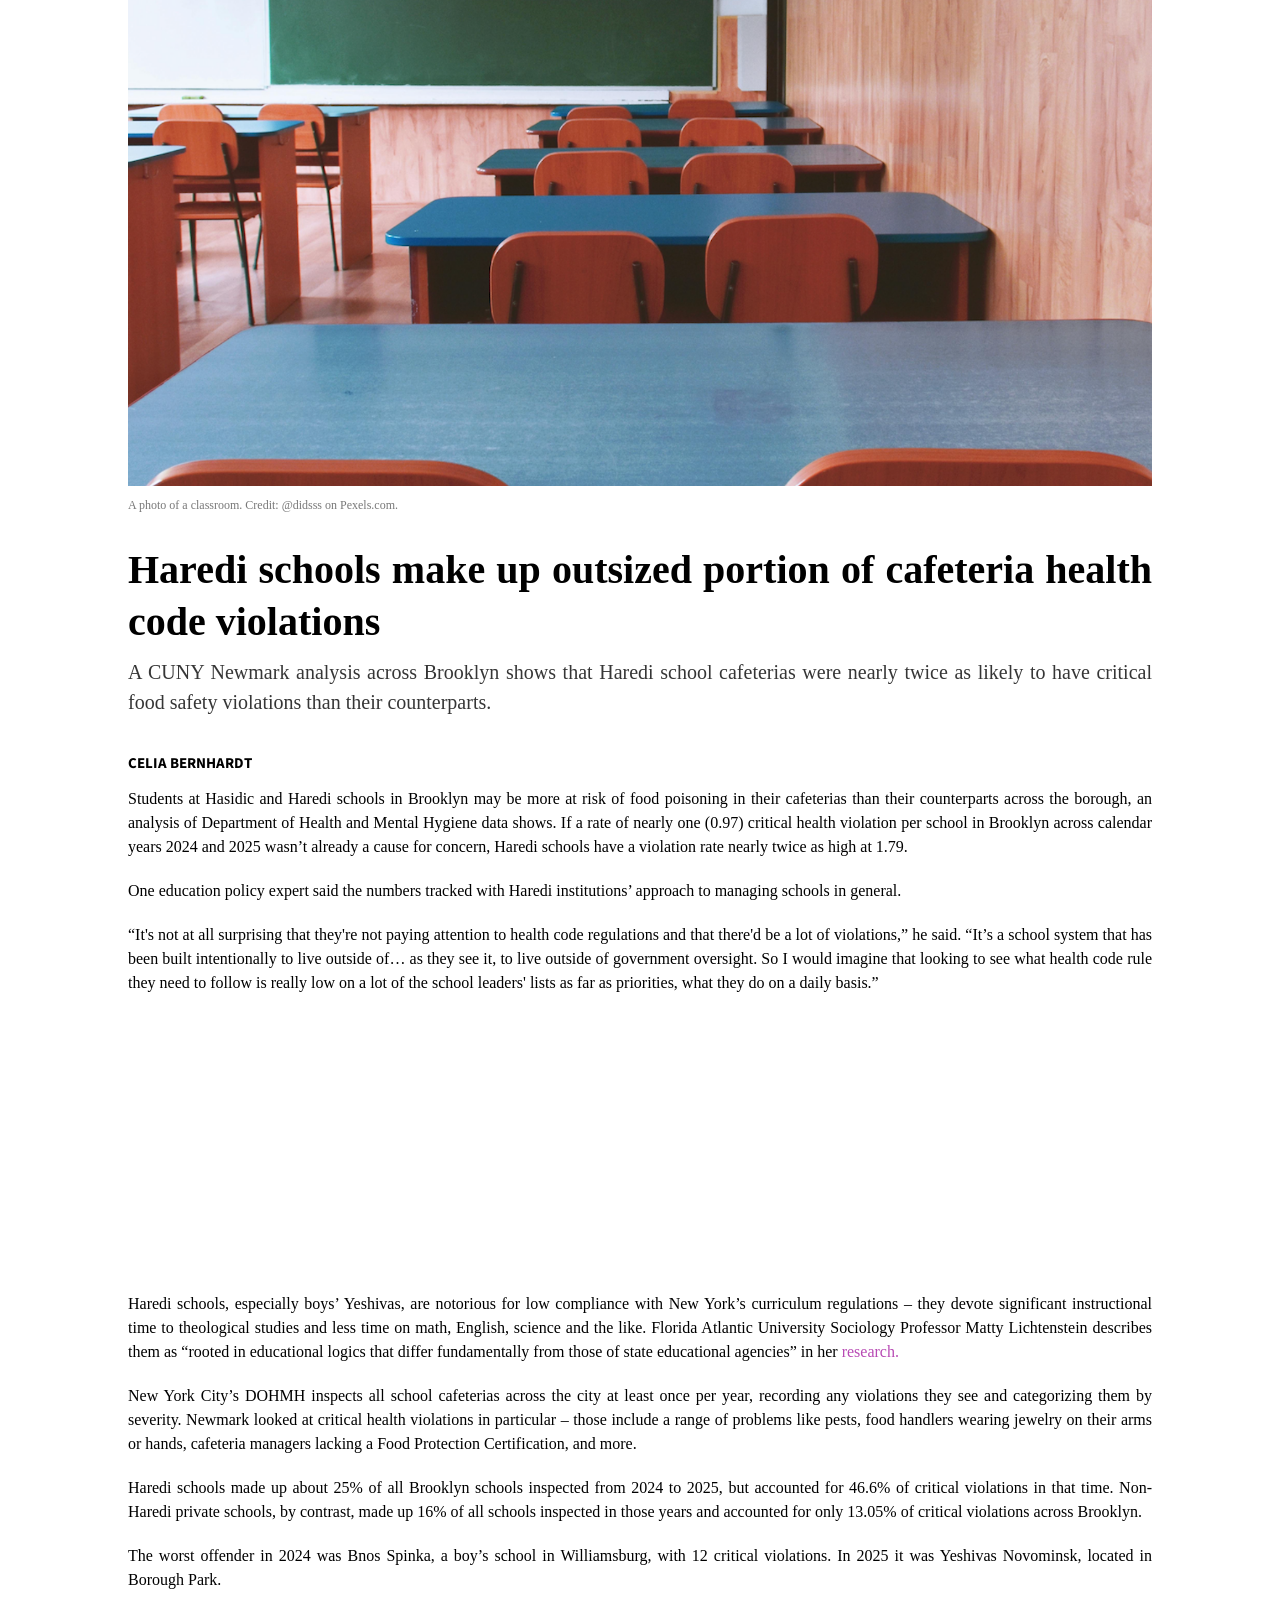
<file: data-assignment-2-celia/index.html>
<!doctype html>
<html lang="en">
<head>
	<!-- For different browsers and screensizes -->
	<meta charset="UTF-8">
	<meta http-equiv="X-UA-Compatible" content="IE=edge,chrome=1">
	<meta name="viewport" content="width=device-width, initial-scale=1, maximum-scale=1, user-scalable=no">

	<!-- Site title -->
	<title>Data shows NYC's Hasidic schools could have a food safety problem</title>
	<meta http-equiv="Content-Type" content="text/html; charset=utf-8"/>
	<meta name="author" content="" />
	<meta name="geo.country" content="US" />
	<meta name="dc.language" content="en" />
	<meta name="description" content="" />
	<meta name="keywords" content="" />

	 <meta property="og:site_name"       content="TITLE OF YOUR SITE"/>
	 <!-- You will need to get an ID from Facebook https://developers.facebook.com/docs/apps/register -->
    <meta property="fb:app_id"          content="INSERT FACEBOOK ID HERE" />
    <meta property="og:type"            content="website" />
    <meta property="og:url"             content="LINK TO YOUR PROJECT" />
    <meta property="og:title"           content="OUR GRAPHIC'S TITLE" />
    <meta property="og:image"           content="LINK TO YOUR SOCIAL IMAGE 1200x800" />
    <meta property="og:description"     content="YOUR DEK" />
    <meta property="og:image:width" content="1200" />
	<meta property="og:image:height" content="800" />
	<meta property="article:publisher" content="LINK TO YOUR PROJECT" />

	<!--  This information will show up when your site gets shared on Twitter -->
    <meta name="twitter:card" content="summary_large_image">
	<meta name="twitter:site" content="@cunyjschool">
	<meta name="twitter:title" content="YOUR GRAPHIC'S TITLE">
	<meta name="twitter:description" content="YOUR DEK">
	<meta name="twitter:creator" content="">
	<meta name="twitter:image:src" content="LINK TO YOUR SOCIAL IMAGE">
	<meta name="twitter:domain" content="LINK TO YOUR PROJECT">
	<meta name="twitter:app:name:iphone" content="">
	<meta name="twitter:app:name:ipad" content="">
	<meta name="twitter:app:name:googleplay" content="">
	<meta name="twitter:app:url:iphone" content="">
	<meta name="twitter:app:url:ipad" content="">
	<meta name="twitter:app:url:googleplay" content="">
	<meta name="twitter:app:id:iphone" content="">
	<meta name="twitter:app:id:ipad" content="">
	<meta name="twitter:app:id:googleplay" content="">

	<!-- Google fonts
	https://fonts.google.com/specimen/Source+Sans+Pro?selection.family=Source+Sans+Pro:300,400,400i,700,700i
	-->
	<link href="https://fonts.googleapis.com/css?family=Source+Sans+Pro:300,400,400i,700,700i" rel="stylesheet">

	<!-- Library for icons: http://fontawesome.io/icons/-->
	<link rel="stylesheet" href="css/libs/font-awesome.css" >

	<!-- Your styles -->
	<link rel="stylesheet" href="css/styles.css" type="text/css" media="screen" charset="utf-8" />


</head>
<body>

	<div class="wrap">

		<!-- <div class="item"> -->
			<div class="content" id="intro">
				<img src="images/realnewpic.png">
				
				<p class="caption"> A photo of a classroom. Credit: @didsss on Pexels.com.
				</p>

				<h1>Haredi schools make up outsized portion of cafeteria health code violations</h1>
				
				<h2>A CUNY Newmark analysis across Brooklyn shows that Haredi school cafeterias were nearly twice as likely to have critical food safety violations than their counterparts. </h2>
				<br>

				<!-- <img src="images/realnewpic.png">
				<br> -->
				<br>
				<p class="byline"> CELIA BERNHARDT</p>
				<br>

				<p class="body"> Students at Hasidic and Haredi schools in Brooklyn may be more at risk of food poisoning in their cafeterias than their counterparts across the borough, an analysis of Department of Health and Mental Hygiene data shows. If a rate of nearly one (0.97) critical health violation per school in Brooklyn across calendar years 2024 and 2025 wasn’t already a cause for concern, Haredi schools have a violation rate nearly twice as high at 1.79. 
				</p>
				<p class="body"> One education policy expert said the numbers tracked with Haredi institutions’ approach to managing schools in general. 
				</p>
				<p class="body">

				“It's not at all surprising that they're not paying attention to health code regulations and that there'd be a lot of violations,” he said. “It’s a school system that has been built intentionally to live outside of… as they see it, to live outside of government oversight. So I would imagine that looking to see what health code rule they need to follow is really low on a lot of the school leaders' lists as far as priorities, what they do on a daily basis.”
			</p>

				<div style="min-height:245px" id="datawrapper-vis-UfWKJ"><script type="text/javascript" defer src="https://datawrapper.dwcdn.net/UfWKJ/embed.js" charset="utf-8" data-target="#datawrapper-vis-UfWKJ"></script><noscript><img src="https://datawrapper.dwcdn.net/UfWKJ/full.png" alt="Rate of cafeteria critical violations by school type (Bar Chart)" /></noscript></div>
				<br>
				<br>

				<p class="body">Haredi schools, especially boys’ Yeshivas, are notorious for low compliance with New York’s curriculum regulations – they devote significant instructional time to theological studies and less time on math, English, science and the like. Florida Atlantic University Sociology Professor Matty Lichtenstein describes them as “rooted in educational logics that differ fundamentally from those of state educational agencies” in her <a href="https://www.journals.uchicago.edu/doi/abs/10.1086/719926">research.</a>
				</p>

				<p class="body">New York City’s DOHMH inspects all school cafeterias across the city at least once per year, recording any violations they see and categorizing them by severity. Newmark looked at critical health violations in particular – those include a range of problems like pests, food handlers wearing jewelry on their arms or hands, cafeteria managers lacking a Food Protection Certification, and more. 
				</p>
				<p class="body"> Haredi schools made up about 25% of all Brooklyn schools inspected from 2024 to 2025, but accounted for 46.6% of critical violations in that time. Non-Haredi private schools, by contrast, made up 16% of all schools inspected in those years and accounted for only 13.05% of critical violations across Brooklyn.
				</p>
					
				<p class="body"> The worst offender in 2024 was Bnos Spinka, a boy’s school in Williamsburg, with 12 critical violations. In 2025 it was Yeshivas Novominsk, located in Borough Park. 
				</p>

		    
	</div>


	<!-- libraries -->
	<script src="js/libs/jquery-2.1.3.min.js"></script>


	<!-- your javascript -->
	<script src="js/script.js"></script>









</body>
</html>
</file>
<file: data-assignment-2-celia/css/styles.css>
/*
 * styles.css
 *
 * @author: Chopping Block (choppinblock.com)
 *
 */
/* http://meyerweb.com/eric/tools/css/reset/
   v2.0 | 20110126
   License: none (public domain)
*/

html, body, div, span, applet, object, iframe,
h1, h2, h3, h4, h5, h6, p, blockquote, pre,
a, abbr, acronym, address, big, cite, code,
del, dfn, em, img, ins, kbd, q, s, samp,
small, strike, strong, sub, sup, tt, var,
b, u, i, center,
dl, dt, dd, ol, ul, li,
fieldset, form, label, legend,
table, caption, tbody, tfoot, thead, tr, th, td,
article, aside, canvas, details, embed,
figure, figcaption, footer, header, hgroup,
menu, nav, output, ruby, section, summary,
time, mark, audio, video {
	margin: 0;
	padding: 0;
	border: 0;
	font-size: 100%;
	font: inherit;
	vertical-align: baseline;
	font-family:  Georgia, serif;
	color: #787878;
}
/* HTML5 display-role reset for older browsers */
article, aside, details, figcaption, figure,
footer, header, hgroup, menu, nav, section {
	display: block;
}
body {
	line-height: 1;
}
ol, ul {
	list-style: none;
}
blockquote, q {
	quotes: none;
}
blockquote:before, blockquote:after,
q:before, q:after {
	content: '';
	content: none;
}
table {
	border-collapse: collapse;
	border-spacing: 0;
}

i{
	font-style: italic;
    font-weight: 200;

}


/* Your styles go here */

h1, h2, h3, h4, h5, h6{
	font-family:'Source Sans Pro', Helvetica, Arial, sans-serif;

}

a {
    color: #b84ab4;
    text-decoration: none;
}


 /*p{
    font-family:  Georgia, serif;
    font-size: 16px;
    line-height: 1.5em;
    color: #000000;
}
*/

/* flexbox code! */
div.wrap{
		display: flex;
		flex-direction: column;
		align-items: center;
		gap: 20px;
}

/*.wrap p{
	font-family:'Source Sans Pro', Helvetica, Arial, sans-serif;
	color: #000000;
	font-size: 14px;
	line-height: 1.2em;
}*/

.caption{
	font-family:  Georgia, serif;
    font-size: 12px;
    line-height: 1.5em;
    color: #363636
    margin-top: 20px;
    margin-bottom: 20px;

}

.byline{
	font-family: 'Source Sans Pro', Helvetica, Arial, sans-serif;
	font-weight: 700;
	font-size: 15px;
	color: #000000;
}

.body{
	font-family:  Georgia, serif;
    font-size: 16px;
    line-height: 1.5em;
    color: #000000;
    margin-bottom: 20px;
    

}

h1 {
	font-family: Georgia, serif;
	color: #000000;
	font-weight: 590;
	line-height: 1.3em;	
	font-size: 40px;
	margin-bottom: 9px;
	margin-top: 30px;
}

h2 {font-family: Georgia, serif;
	color: #363636;
	font-weight: 50;
	line-height: 1.5em;	
	font-size: 20px;
	margin-bottom: 7px;

}

/*.item{
	width: 1000px;
}
*/

.content{
	width:80%;
	margin:0 auto;
	/*max-width:600px;*/
	text-align: justify;
}



.button {
	font-family:'Source Sans Pro', Helvetica, Arial, sans-serif;
	color: #fff ;
    background-color:  #7c7c7d;
    font-weight: normal;
	display: inline-block;
    padding: 6px 12px;
    margin-bottom: 0;
    font-size: 14px;
    font-weight: 400;
    line-height: 1.42857143;
    text-align: center;
    white-space: nowrap;
    vertical-align: middle;
    -ms-touch-action: manipulation;
    touch-action: manipulation;
    cursor: pointer;
    -webkit-user-select: none;
    -moz-user-select: none;
    -ms-user-select: none;
    user-select: none;
    background-image: none;
    border: 1px solid #7c7c7d;
    border-radius: 4px;
}

.button:hover {
  background: #888;
  text-decoration: none;

}

img{
	display: block;
	width: 100%;
	margin-left: auto;
	margin-right: auto;
	margin-bottom: 10px;
}

.mobile{
	display:none;
}

.desktop{
	display:block;
}

.legend{
	width:100%;
}

.legend-text{
	 float:left;
}

.legend-box{
    padding-right: 10px;
    float: left;
    width: 46%;
}

.footnote{
	font-size: 0.8em;
    color: #888;
    line-height: 1.5em;
    clear: both;
}


/* Media queries */

@media (max-width:480px) {
	.content{
		width:90%;
	}
	.mobile{
		display:block;
	}
	.desktop{
		display:none;
	}
	p{
		font-size:14px;
		padding-bottom: 1em;
	}
	.button-container{
		text-align: center;
	}

	h1 {
	    font-size: 1.5em;
	    line-height: 1em;
	    margin-bottom: 15px;
	    margin-top: 15px;
	}

}

/*Chart colors*/


.yellow1{color:#403B00;}
.yellow2{color:#807600;}
.yellow3{color:#FFEC00;}
.yellow4{color:#FFF799;}
.yellow5{color:#FFFBCC;}

.orange1{color:#331F02;}
.orange2{color:#673F05;}
.orange3{color:#CE7D09;}
.orange4{color:#D8973A;}
.orange5{color:#EBCB9D;}

.red1{color: #401819;}
.red2{color: #803133;}
.red3{color: #FF6165;}
.red4{color: #FFA0A3;}
.red5{color: #FFDFE0;}

.green1{color: #0A2C27;}
.green2{color: #15574D;}
.green3{color: #01f7b6;}
.green4{color: #7FCEC2;}
.green5{color: #D4EFEB;}

.blue1{color: #051427;}
.blue2{color: #09284E;}
.blue3{color: #12509B;}
.blue4{color: #7196C3;}
.blue5{color: #D0DCEB;}



.yellow1-bg{background-color:#403B00;}
.yellow2-bg{background-color:#807600;}
.yellow3-bg{background-color:#FFEC00;}
.yellow4-bg{background-color:#FFF799;}
.yellow5-bg{background-color:#FFFBCC;}

.orange1-bg{background-color:#331F02;}
.orange2-bg{background-color:#673F05;}
.orange3-bg{background-color:#CE7D09;}
.orange4-bg{background-color:#D8973A;}
.orange5-bg{background-color:#EBCB9D;}

.red1-bg{background-color: #401819;}
.red2-bg{background-color: #803133;}
.red3-bg{background-color: #FF6165;}
.red4-bg{background-color: #FFA0A3;}
.red5-bg{background-color: #FFDFE0;}

.green1-bg{background-color: #0A2C27;}
.green2-bg{background-color: #15574D;}
.green3-bg{background-color: #01f7b6;}
.green4-bg{background-color: #7FCEC2;}
.green5-bg{background-color: #D4EFEB;}

.blue1-bg{background-color: #051427;}
.blue2-bg{background-color: #09284E;}
.blue3-bg{background-color: #12509B;}
.blue4-bg{background-color: #7196C3;}
.blue5-bg{background-color: #D0DCEB;}
</file>
